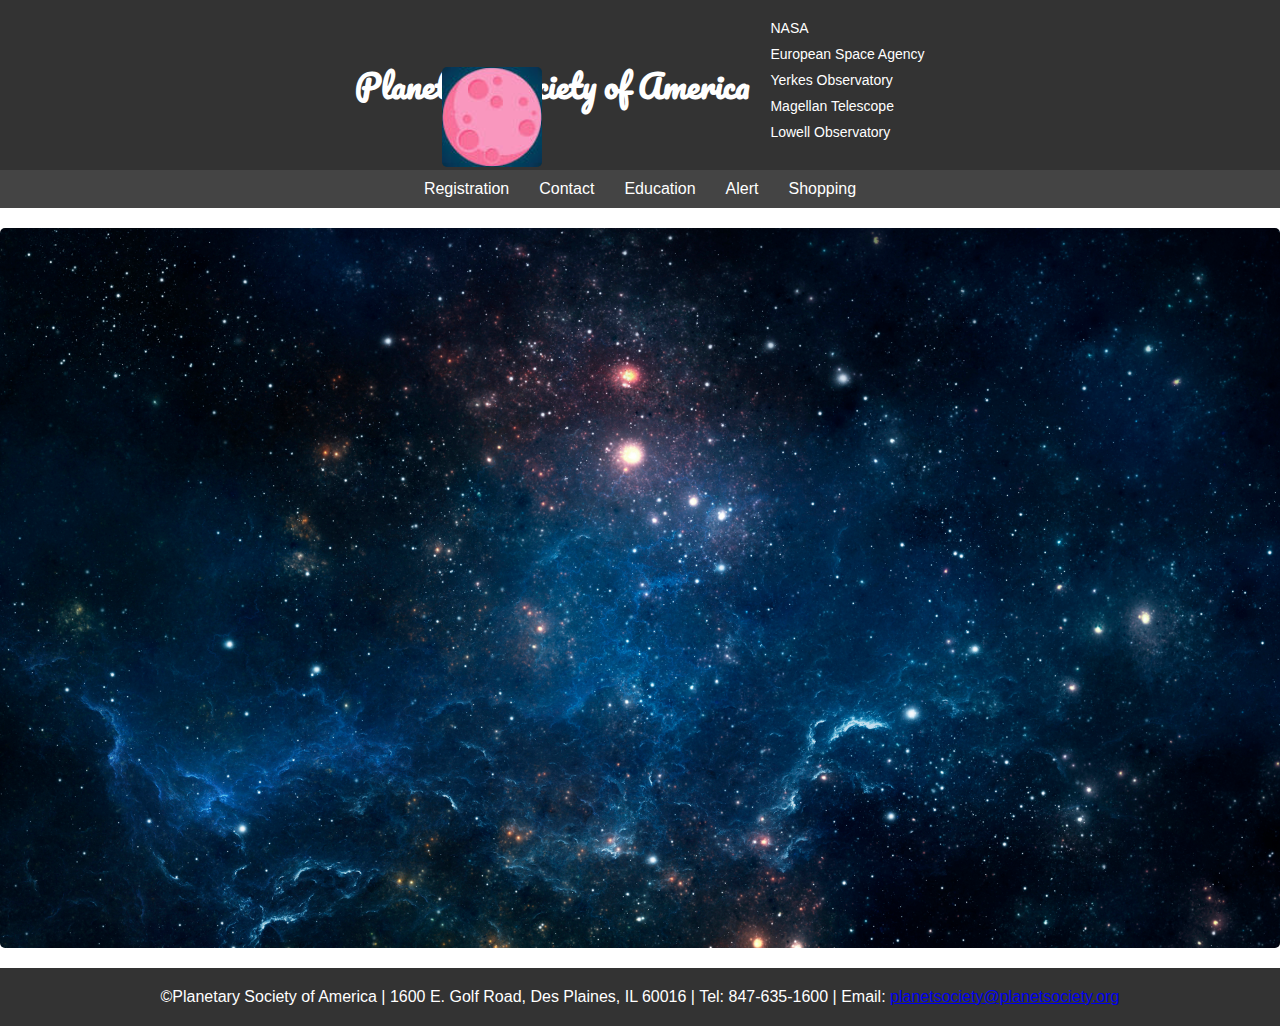
<file: index.html>
<!DOCTYPE html>
<html lang="en">
<head>
    <meta charset="UTF-8">
    <meta name="viewport" content="width=device-width, initial-scale=1.0">
    <title>Planetary Society of America</title>
    <link href="https://fonts.googleapis.com/css2?family=Pacifico&display=swap" rel="stylesheet">
    <style>
        body {
            font-family: Arial, sans-serif;
            margin: 0;
            padding: 0;
			overflow-x: hidden;
        }
		
		header {
			background-color: #333;
			padding: 20px;
			display: flex;
			justify-content: center;
			align-items: center;
		}

		header h1 {
			font-family: 'Pacifico', cursive;
			font-size: 32px;
			color: white;
			margin-right: 20px;
		}

		.vertical-nav {
			display: flex;
			flex-direction: column;
		}

		.vertical-nav a {
			color: white;
			text-decoration: none;
			margin-bottom: 10px;
			font-size: 14px;
		}

		.vertical-nav a:hover {
			color: #ccc;
		}
		
		.horizontal-nav {
            display: flex;
            justify-content: center;
            background-color: #444;
            padding: 10px;
        }

        .horizontal-nav a {
            color: white;
            text-decoration: none;
            margin: 0 15px;
        }

        .horizontal-nav a:hover {
            color: #ccc;
        }

		.slideshow-container {
			position: relative;
			max-width: 100%;
			margin: 20px auto;
		}

		.slide {
			display: none;
			width: 100%;
		}

		.active {
			display: block;
		}

		footer {
			background-color: #333;
			color: white;
			padding: 20px;
			text-align: center;
		}
		
		img {
            border-radius: 5px;
        }
	</style>
	<script>
		window.addEventListener('DOMContentLoaded', (event) => {
			let slideIndex = 0;
			showSlides();

			function showSlides() {
				const slides = document.getElementsByClassName("slide");
				for (let i = 0; i < slides.length; i++) {
					slides[i].classList.remove("active");
				}
				slideIndex++;
				if (slideIndex > slides.length) { slideIndex = 1 }
				slides[slideIndex - 1].classList.add("active");
				setTimeout(showSlides, 3000); // Change image every 3 seconds
			}
		});
	</script>
	</head>
<body>
    <header>
        <h1>Planetary Society of America</h1>
		<nav class="vertical-nav">
			<a href="https://www.nasa.gov/" target="_blank">NASA</a>
			<a href="https://www.esa.int/" target="_blank">European Space Agency</a>
			<a href="https://www.yerkesobservatory.org/" target="_blank">Yerkes Observatory</a>
			<a href="https://www.lco.cl/telescopes-information/magellan/" target="_blank">Magellan Telescope</a>
			<a href="https://lowell.edu/" target="_blank">Lowell Observatory</a>
		</nav>
    </header>
	<nav class="horizontal-nav">
    <a href="registration.html">Registration</a>
    <a href="contact.html">Contact</a>
    <a href="education.html">Education</a>
    <a href="alert.html">Alert</a>
    <a href="shopping.html">Shopping</a>
	</nav>

	<div class="slideshow-container">
		<img class="slide active" src="image1.jpg" alt="Stars">
		<img class="slide" src="image2.jpg" alt="Planets">
		<img class="slide" src="image3.png" alt="Universe">
		<img class="slide" src="image4.jpg" alt="Galaxies">
		<img class="slide" src="image5.jpg" alt="Nebulae">
		<img class="slide" src="image6.jpg" alt="Second Nebulae">
		<img class="slide" src="image7.jpg" alt="Sol Planets">
	</div>
	<script src="script.js"></script>
	<footer>
		&copy;Planetary Society of America | 1600 E. Golf Road, Des Plaines, IL 60016 | Tel: 847-635-1600 | Email: <a href="mailto:planetsociety@planetsociety.org">planetsociety@planetsociety.org</a>
	</footer>
</body>
</html>
</file>
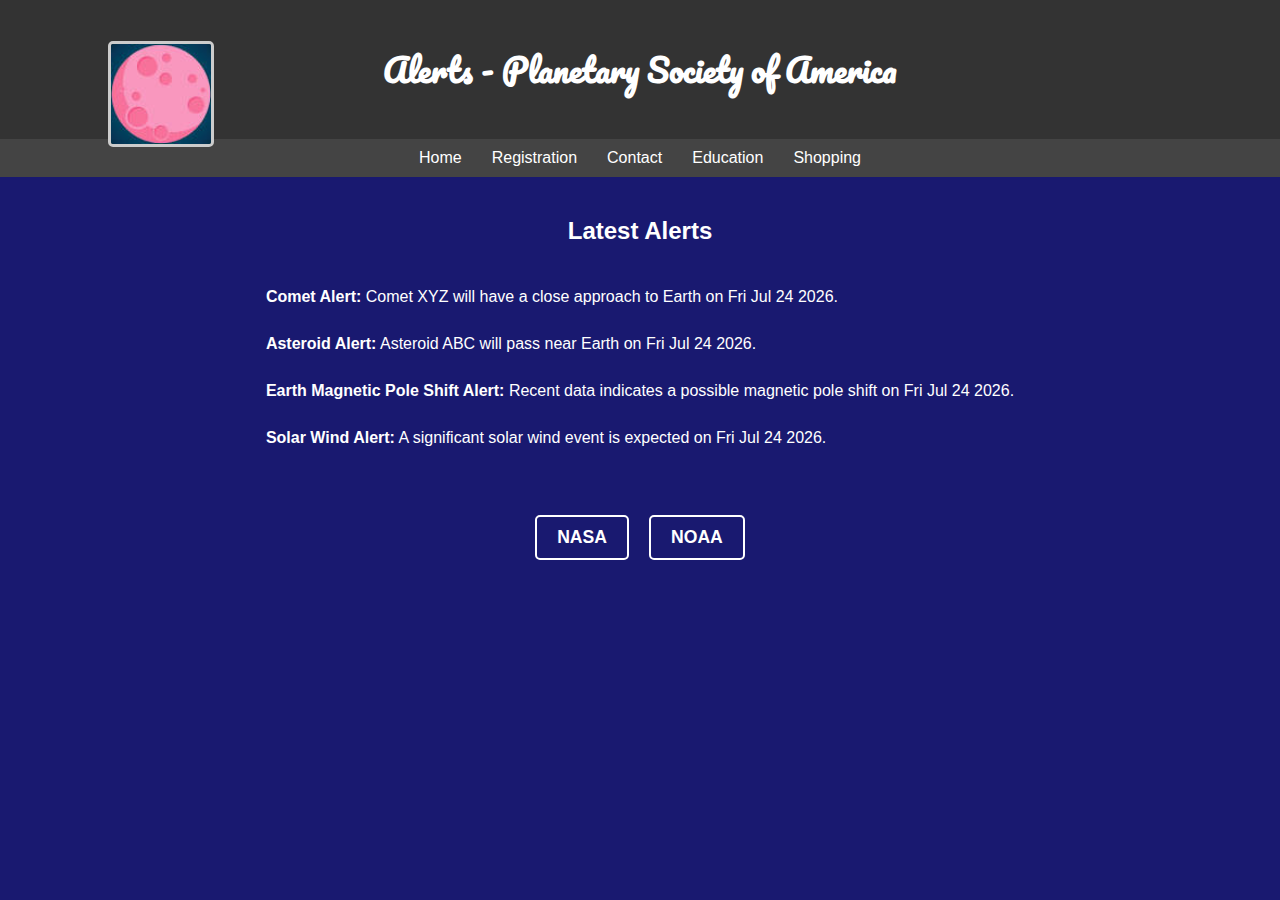
<file: alert.html>
<!DOCTYPE html>
<html lang="en">
<head>
    <meta charset="UTF-8">
    <meta name="viewport" content="width=device-width, initial-scale=1.0">
    <title>Alerts - Planetary Society of America</title>
    <link href="https://fonts.googleapis.com/css2?family=Pacifico&display=swap" rel="stylesheet">
    <style>
        body {
            font-family: Arial, sans-serif;
            margin: 0;
            padding: 0;
            background-color: #191970;
            color: white;
			overflow-x: hidden;
        }

        header {
            background-color: #333;
            padding: 20px;
            text-align: center;
        }

        header h1 {
            font-family: 'Pacifico', cursive;
            font-size: 32px;
            color: white;
        }

        .horizontal-nav {
            display: flex;
            justify-content: center;
            background-color: #444;
            padding: 10px;
        }

        .horizontal-nav a {
            color: white;
            text-decoration: none;
            margin: 0 15px;
        }

        .horizontal-nav a:hover {
            color: #ccc;
        }

        main {
            padding: 20px;
            text-align: center;
        }

        h2 {
            margin-bottom: 20px;
        }

        ul {
            list-style-type: none;
            padding: 0px;
            display: inline-block;
            text-align: left;
			line-height: 2;
        }

        li {
            margin-bottom: 15px;
        }

        .external-links {
            display: flex;
            justify-content: center;
            margin-top: 30px;
        }

        .external-links a {
            text-decoration: none;
            color: white;
            border: 2px solid white;
            border-radius: 5px;
            padding: 10px 20px;
            margin: 0 10px;
            font-weight: bold;
            font-size: 1.1em;
            transition: all 0.3s ease-in-out;
        }

        .external-links a:hover {
            background-color: white;
            color: #191970;
        }
		
		img {
            border: 3px solid #ccc;
            border-radius: 5px;
            object-fit: cover;
        }
    </style>
</head>
<body>
	<script src="script.js"></script>
    <header>
        <h1>Alerts - Planetary Society of America</h1>
    </header>
    <nav class="horizontal-nav">
        <a href="index.html">Home</a>
        <a href="registration.html">Registration</a>
        <a href="contact.html">Contact</a>
        <a href="education.html">Education</a>
        <a href="shopping.html">Shopping</a>
    </nav>
    <main>
        <h2>Latest Alerts</h2>
        <ul>
            <li>
                <strong>Comet Alert:</strong> Comet XYZ will have a close approach to Earth on <span class="currentDate"></span>.
            </li>
            <li>
                <strong>Asteroid Alert:</strong> Asteroid ABC will pass near Earth on <span class="currentDate"></span>.
            </li>
            <li>
                <strong>Earth Magnetic Pole Shift Alert:</strong> Recent data indicates a possible magnetic pole shift on <span class="currentDate"></span>.
            </li>
            <li>
                <strong>Solar Wind Alert:</strong> A significant solar wind event is expected on <span class="currentDate"></span>.
            </li>
           <!-- Add more alerts as needed -->
        </ul>
        <div class="external-links">
            <a href="https://www.nasa.gov/" target="_blank">NASA</a>
            <a href="https://www.noaa.gov/" target="_blank">NOAA</a>
        </div>
    </main>
    <script>
        function displayCurrentDate() {
            const currentDateElements = document.querySelectorAll(".currentDate");
            const now = new Date();
            const dateString = now.toDateString();
            
            currentDateElements.forEach(element => {
                element.innerText = dateString;
            });
        }

        displayCurrentDate();
    </script>
</body>
</html>
</file>
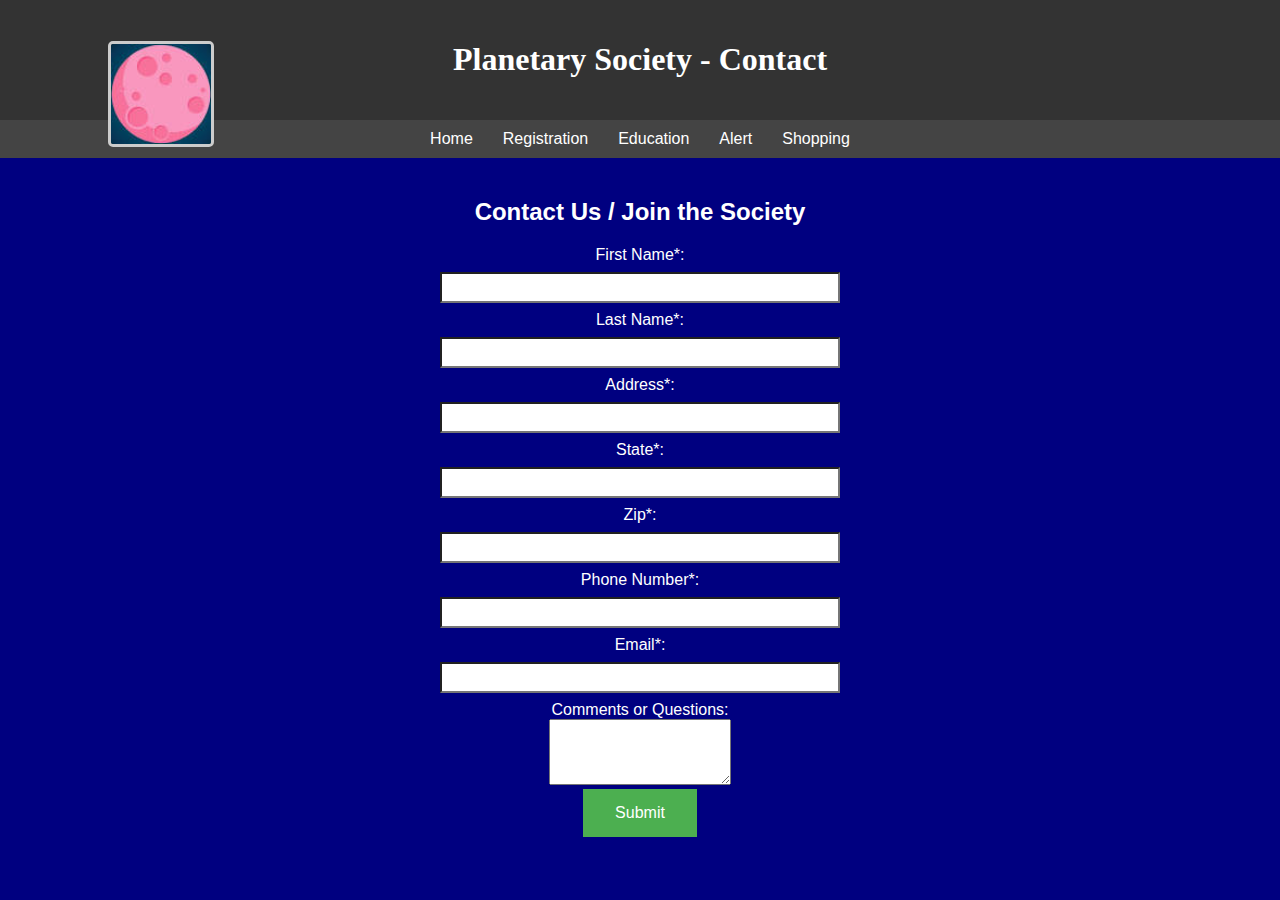
<file: contact.html>
<!DOCTYPE html>
<html lang="en">
<head>
    <meta charset="UTF-8">
    <meta name="viewport" content="width=device-width, initial-scale=1.0">
    <title>Planetary Society - Contact</title>
    <style>
        body {
            font-family: Arial, sans-serif;
            margin: 0;
            padding: 0;
            background-color: #000080; /* midnight blue */
            color: white;
			overflow-x: hidden;
        }

        header {
            background-color: #333;
            padding: 20px;
            text-align: center;
        }

        header h1 {
            font-family: 'Pacifico', cursive;
            font-size: 32px;
            color: white;
        }

        .nav {
            display: flex;
            justify-content: center;
            background-color: #444;
            padding: 10px;
        }

        .nav a {
            color: white;
            text-decoration: none;
            margin: 0 15px;
        }

        .nav a:hover {
            color: #ccc;
        }

        main {
            padding: 20px;
            display: flex;
            flex-direction: column;
            align-items: center;
        }

        form {
            display: flex;
            flex-direction: column;
            align-items: center;
            width: 100%;
            max-width: 400px;
        }

        form input[type="text"],
        form input[type="email"],
        form input[type="tel"],
        form input[type="number"],
        form select {
            width: 100%;
            padding: 6px 12px;
            margin: 8px 0;
            box-sizing: border-box;
            background-color: white;
            color: black;
        }

        form button {
            background-color: #4CAF50;
            border: none;
            color: white;
            padding: 15px 32px;
            text-align: center;
            text-decoration: none;
            display: inline-block;
            font-size: 16px;
            margin: 4px 2px;
            cursor: pointer;
        }
		
		img {
            border: 3px solid #ccc;
            border-radius: 5px;
            object-fit: cover;
        }

    </style>
</head>
<body>
    <header>
        <h1>Planetary Society - Contact</h1>
    </header>
    <nav class="nav">
        <a href="index.html">Home</a>
        <a href="registration.html">Registration</a>
        <a href="education.html">Education</a>
		<a href="alert.html">Alert</a>
        <a href="shopping.html">Shopping</a>
    </nav>
    <main>
        <h2>Contact Us / Join the Society</h2>
        <form>
            <label for="first-name">First Name*:</label>
            <input type="text" id="first-name" name="first-name" required>

            <label for="last-name">Last Name*:</label>
            <input type="text" id="last-name" name="last-name" required>

            <label for="address">Address*:</label>
            <input type="text" id="address" name="address" required>

            <label for="state">State*:</label>
            <input type="text" id="state" name="state" required>

            <label for="zip">Zip*:</label>
            <input type="number" id="zip" name="zip" required>

            <label for="phone-number">Phone Number*:</label>
            <input type="tel" id="phone-number" name="phone-number" required>

            <label for="email">Email*:</label>
			<input type="email" id="email" name="email" required>
			
			<label for="comments">Comments or Questions:</label>
			<textarea id="comments" name="comments" rows="4" cols"50"></textarea>
			
			<button type="submit">Submit</button>
		</form>
	</main>
	<script src="script.js"></script>
</body>
</html>
</file>
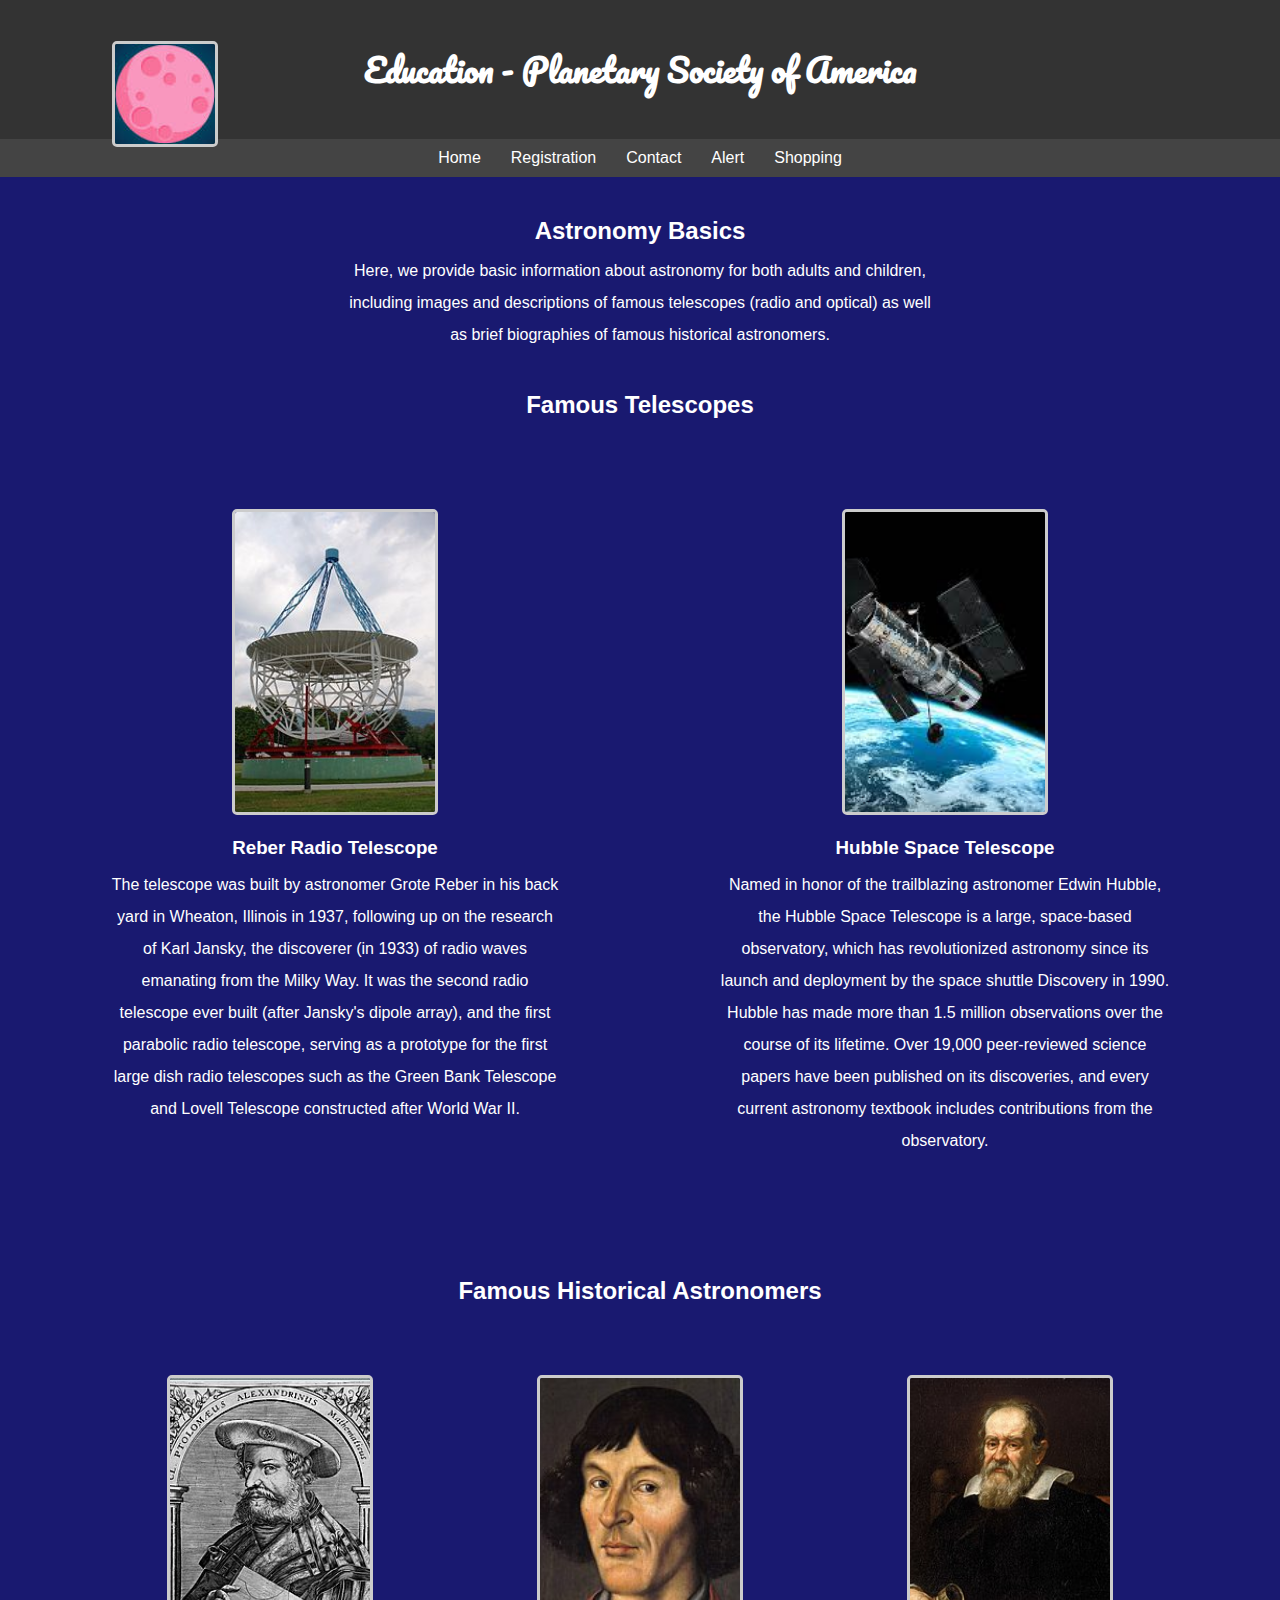
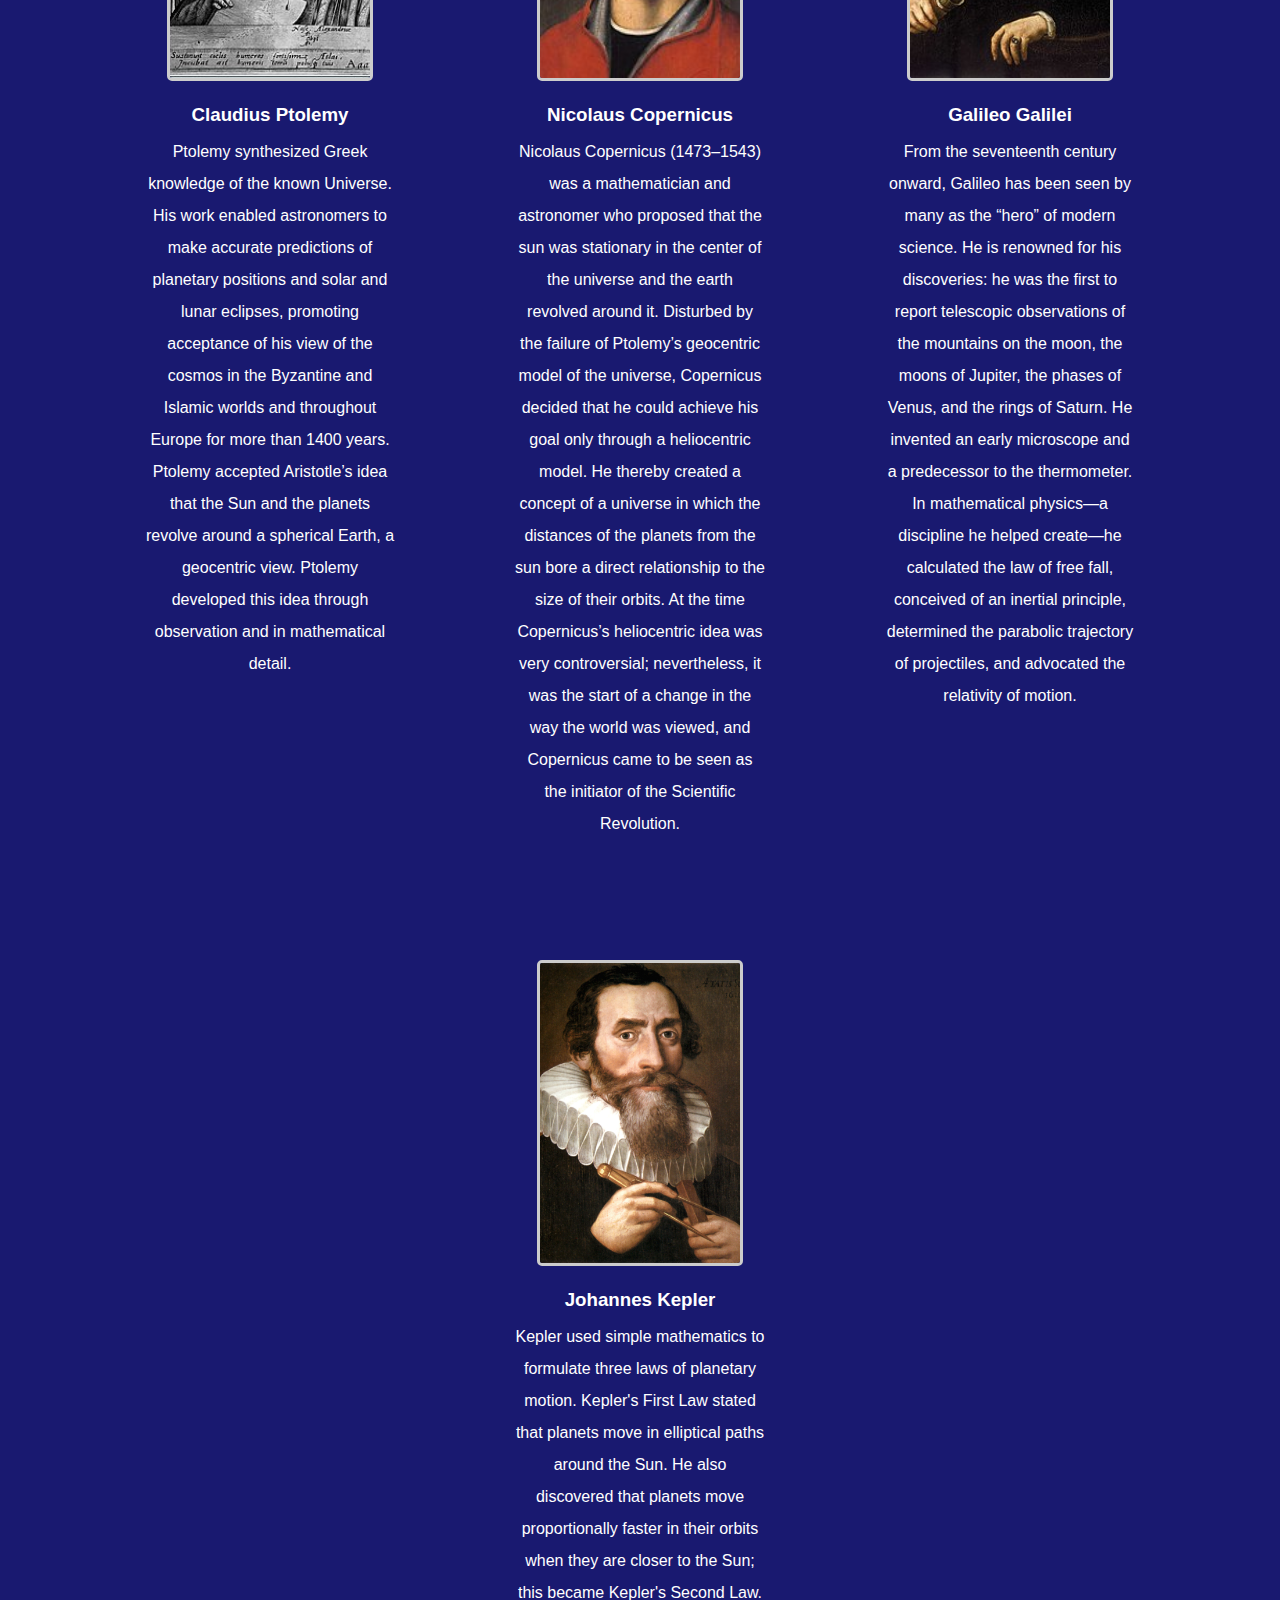
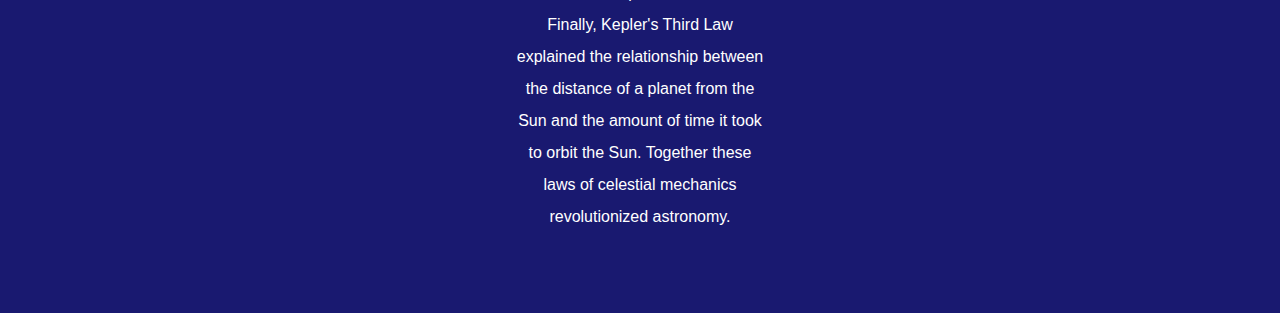
<file: education.html>
<!DOCTYPE html>
<html lang="en">
<head>
    <meta charset="UTF-8">
    <meta name="viewport" content="width=device-width, initial-scale=1.0">
    <title>Education - Planetary Society of America</title>
    <link href="https://fonts.googleapis.com/css2?family=Pacifico&display=swap" rel="stylesheet">
    <style>
        body {
            font-family: Arial, sans-serif;
            margin: 0;
            padding: 0;
            background-color: #191970;
            color: white;
			overflow-x: hidden;
        }
		
        header {
            background-color: #333;
            padding: 20px;
            text-align: center;
        }
		
        header h1 {
            font-family: 'Pacifico', cursive;
            font-size: 32px;
            color: white;
        }
		
        .horizontal-nav {
            display: flex;
            justify-content: center;
            background-color: #444;
            padding: 10px;
        }
		
        .horizontal-nav a {
            color: white;
            text-decoration: none;
            margin: 0 15px;
        }
		
        .horizontal-nav a:hover {
            color: #ccc;
        }
		
		main {
			display: flex;
			flex-wrap: wrap;
			justify-content: center;
			margin-top: 20px;
			width: 100%;
		}
		
		.text-section {
			width: 100%;
			text-align: center;
			margin-bottom: 20px;
		}
		
		.text-section .content {
			display: flex;
			flex-wrap: wrap;
			justify-content: center;
		}
		
		.text-section p {
			max-width: 600px;
			margin: 0 auto;
		}
		
		.telescope {
			max-width: 450px;
			padding: 60px;
		}

        .telescope, .astronomer {
            display: inline-block;
            text-align: center;
            margin: 20px;
        }
		
		.astronomer {
			width: 250px;
			text-align: center;
			padding: 50px;
			margin: 10px;
		}

        img {
            width: 200px;
            height: 300px;
            border: 3px solid #ccc;
            border-radius: 5px;
            object-fit: cover;
        }
		
        h2, h3 {
            margin-bottom: 10px;
        }
		
		p {
			line-height: 2;
		}
    </style>
</head>
<body>
    <header>
        <h1>Education - Planetary Society of America</h1>
    </header>
    <nav class="horizontal-nav">
        <a href="index.html">Home</a>
        <a href="registration.html">Registration</a>
        <a href="contact.html">Contact</a>
        <a href="alert.html">Alert</a>
        <a href="shopping.html">Shopping</a>
    </nav>
    <main>
		<div class="text-section">
        <h2>Astronomy Basics</h2>
		<div class="content">
			<p>Here, we provide basic information about astronomy for both adults and children, including images and descriptions of famous telescopes (radio and optical) as well as brief biographies of famous historical astronomers.</p>
        </div>
		</div>
		<div class="text-section">
        <h2>Famous Telescopes</h2>
		<div class="content">
			<div class="telescope">
				<img src="radio_telescope.jpg" alt="Reber Radio Telescope">
				<h3>Reber Radio Telescope</h3>
				<p>The telescope was built by astronomer Grote Reber in his back yard in Wheaton, Illinois in 1937, following up on the research of Karl Jansky,
				the discoverer (in 1933) of radio waves emanating from the Milky Way. 
				It was the second radio telescope ever built (after Jansky's dipole array), and the first parabolic radio telescope,
				serving as a prototype for the first large dish radio telescopes such as the Green Bank Telescope and Lovell Telescope constructed after World War II.</p>
			</div>
			<div class="telescope">
				<img src="hubble_telescope.jpg" alt="Hubble Space Telescope">
				<h3>Hubble Space Telescope</h3>
				<p>Named in honor of the trailblazing astronomer Edwin Hubble, the Hubble Space Telescope is a large,
				space-based observatory, which has revolutionized astronomy since its launch and deployment by the space shuttle Discovery in 1990.
				Hubble has made more than 1.5 million observations over the course of its lifetime. 
				Over 19,000 peer-reviewed science papers have been published on its discoveries, and every current astronomy textbook includes contributions from the observatory.</p>
			</div>
		</div>
		</div>
        <!-- Add more telescope images and descriptions as needed -->
		<div class="text-section">
        <h2>Famous Historical Astronomers</h2>
		<div class="content">
        <div class="astronomer">
            <img src="Ptolemy.jpg" alt="Claudius Ptolemy">
            <h3>Claudius Ptolemy</h3>
            <p>Ptolemy synthesized Greek knowledge of the known Universe.
			His work enabled astronomers to make accurate predictions of planetary positions and solar and lunar eclipses,
			promoting acceptance of his view of the cosmos in the Byzantine and Islamic worlds and throughout Europe for more than 1400 years.
			Ptolemy accepted Aristotle’s idea that the Sun and the planets revolve around a spherical Earth, a geocentric view.
			Ptolemy developed this idea through observation and in mathematical detail.</p>
        </div>
        <div class="astronomer">
            <img src="Copernicus.jpg" alt="Nicolaus Copernicus">
			<h3>Nicolaus Copernicus</h3>
            <p>Nicolaus Copernicus (1473–1543) was a mathematician and astronomer who proposed that the sun was stationary in the center of the universe and the earth revolved around it.
			Disturbed by the failure of Ptolemy’s geocentric model of the universe, Copernicus decided that he could achieve his goal only through a heliocentric model.
			He thereby created a concept of a universe in which the distances of the planets from the sun bore a direct relationship to the size of their orbits.
			At the time Copernicus’s heliocentric idea was very controversial; nevertheless, it was the start of a change in the way the world was viewed, and Copernicus came to be seen as the initiator of the Scientific Revolution.</p>
        </div>
        <div class="astronomer">
            <img src="Galilei.jpg" alt="Galileo Galilei">
            <h3>Galileo Galilei</h3>
            <p>From the seventeenth century onward, Galileo has been seen by many as the “hero” of modern science.
			He is renowned for his discoveries: he was the first to report telescopic observations of the mountains on the moon, the moons of Jupiter, the phases of Venus, and the rings of Saturn.
			He invented an early microscope and a predecessor to the thermometer.
			In mathematical physics—a discipline he helped create—he calculated the law of free fall, conceived of an inertial principle, determined the parabolic trajectory of projectiles, and advocated the relativity of motion.</p>
        </div>
        <div class="astronomer">
            <img src="Kepler.jpg" alt="Johannes Kepler">
            <h3>Johannes Kepler</h3>
            <p>Kepler used simple mathematics to formulate three laws of planetary motion.
			Kepler's First Law stated that planets move in elliptical paths around the Sun.
			He also discovered that planets move proportionally faster in their orbits when they are closer to the Sun; this became Kepler's Second Law.
			Finally, Kepler's Third Law explained the relationship between the distance of a planet from the Sun and the amount of time it took to orbit the Sun.
			Together these laws of celestial mechanics revolutionized astronomy.</p>
        </div>
		</div>
		</div>
    </main>
	<script src="script.js"></script>
</body>
</html>
</file>
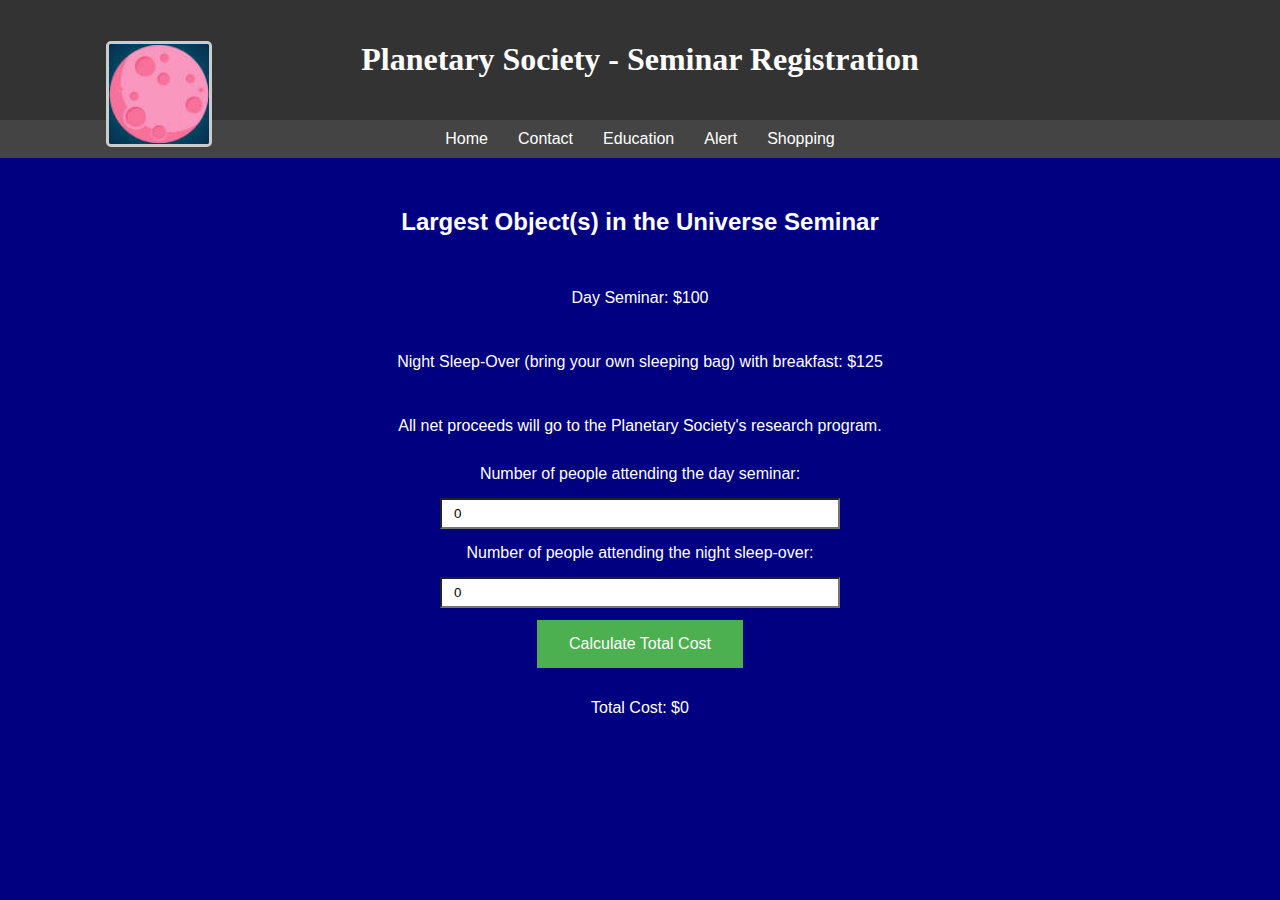
<file: registration.html>
<!DOCTYPE html>
<html lang="en">
<head>
    <meta charset="UTF-8">
    <meta name="viewport" content="width=device-width, initial-scale=1.0">
    <title>Planetary Society - Seminar Registration</title>
    <style>
        body {
            font-family: Arial, sans-serif;
            margin: 0;
            padding: 0;
            background-color: #000080; /* midnight blue */
            color: white;
			overflow-x: hidden;
        }

        header {
            background-color: #333;
            padding: 20px;
            text-align: center;
        }

        header h1 {
            font-family: 'Pacifico', cursive;
            font-size: 32px;
            color: white;
        }
		
		.nav {
            display: flex;
            justify-content: center;
            background-color: #444;
            padding: 10px;
        }

        .nav a {
            color: white;
            text-decoration: none;
            margin: 0 15px;
        }

        .nav a:hover {
            color: #ccc;
        }

        main {
            padding: 20px;
            display: flex;
            flex-direction: column;
            align-items: center;
			line-height: 2;
        }

        form {
            display: flex;
            flex-direction: column;
            align-items: center;
            width: 100%;
            max-width: 400px;
        }

        form input[type="number"] {
            width: 100%;
            padding: 6px 12px;
            margin: 8px 0;
            box-sizing: border-box;
            background-color: white;
            color: black;
        }

        form button {
            background-color: #4CAF50;
            border: none;
            color: white;
            padding: 15px 32px;
            text-align: center;
            text-decoration: none;
            display: inline-block;
            font-size: 16px;
            margin: 4px 2px;
            cursor: pointer;
        }

        #total-cost {
            margin-top: 20px;
        }
		
		img {
            border: 3px solid #ccc;
            border-radius: 5px;
            object-fit: cover;
        }
    </style>
    <script>
        function calculateTotalCost() {
            const daySeminarCount = parseInt(document.getElementById("day-seminar-count").value);
            const nightSleepoverCount = parseInt(document.getElementById("night-sleepover-count").value);
            const totalCost = daySeminarCount * 100 + nightSleepoverCount * 125;
            document.getElementById("total-cost").innerText = "Total Cost: $" + totalCost;
        }
    </script>
</head>
<body>
    <header>
        <h1>Planetary Society - Seminar Registration</h1>
    </header>
	<nav class="nav">
		<a href="index.html">Home</a>
		<a href="contact.html">Contact</a>
		<a href="education.html">Education</a>
		<a href="alert.html">Alert</a>
		<a href="shopping.html">Shopping</a>
	</nav>
    <main>
        <h2>Largest Object(s) in the Universe Seminar</h2>
        <p>Day Seminar: $100</p>
        <p>Night Sleep-Over (bring your own sleeping bag) with breakfast: $125</p>
        <p>All net proceeds will go to the Planetary Society's research program.</p>
        <form>
            <label for="day-seminar-count">Number of people attending the day seminar:</label>
            <input type="number" id="day-seminar-count" name="day-seminar-count" value="0" min="0">
            <label for="night-sleepover-count">Number of people attending the night sleep-over:</label>
            <input type="number" id="night-sleepover-count" name="night-sleepover-count" value="0" min="0">
            <button type="button" onclick="calculateTotalCost()">Calculate Total Cost</button>
            <p id="total-cost">Total Cost: $0</p>
        </form>
    </main>
	<script src="script.js"></script>
</body>
</html>
</file>
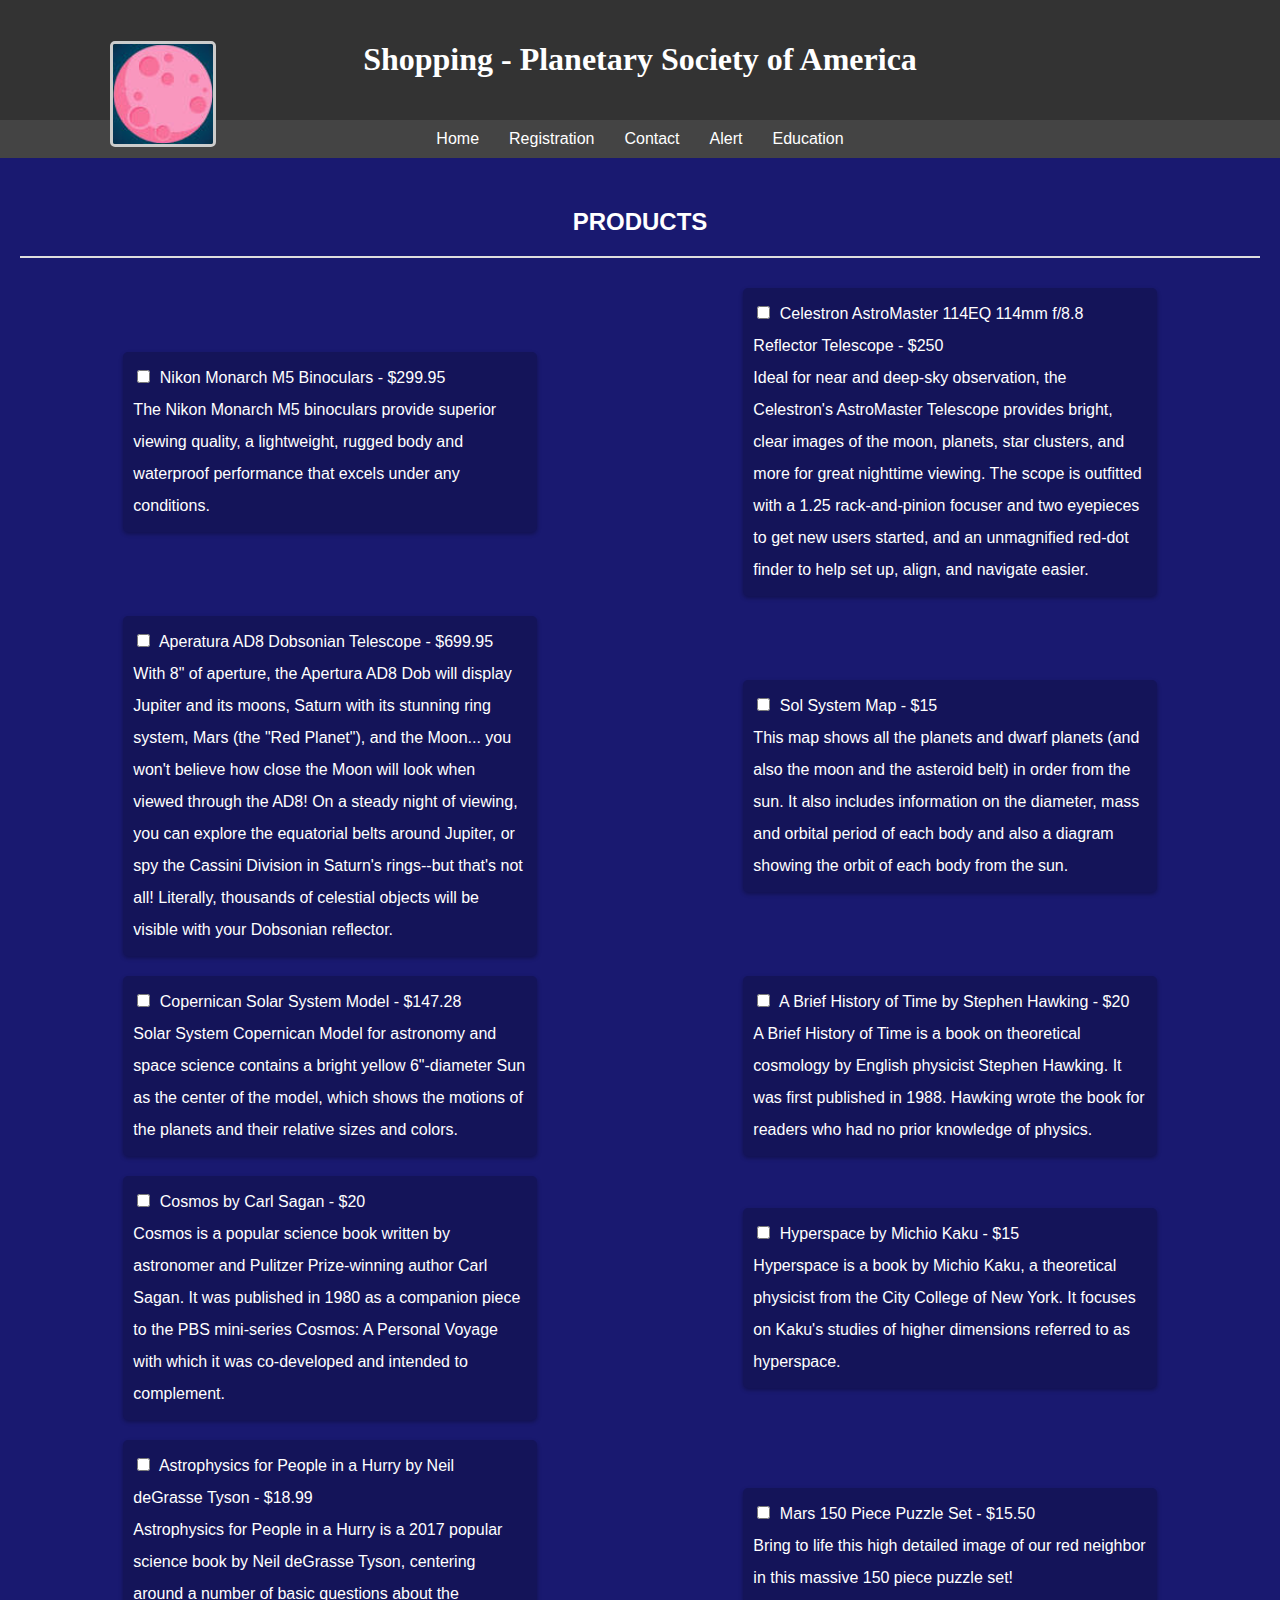
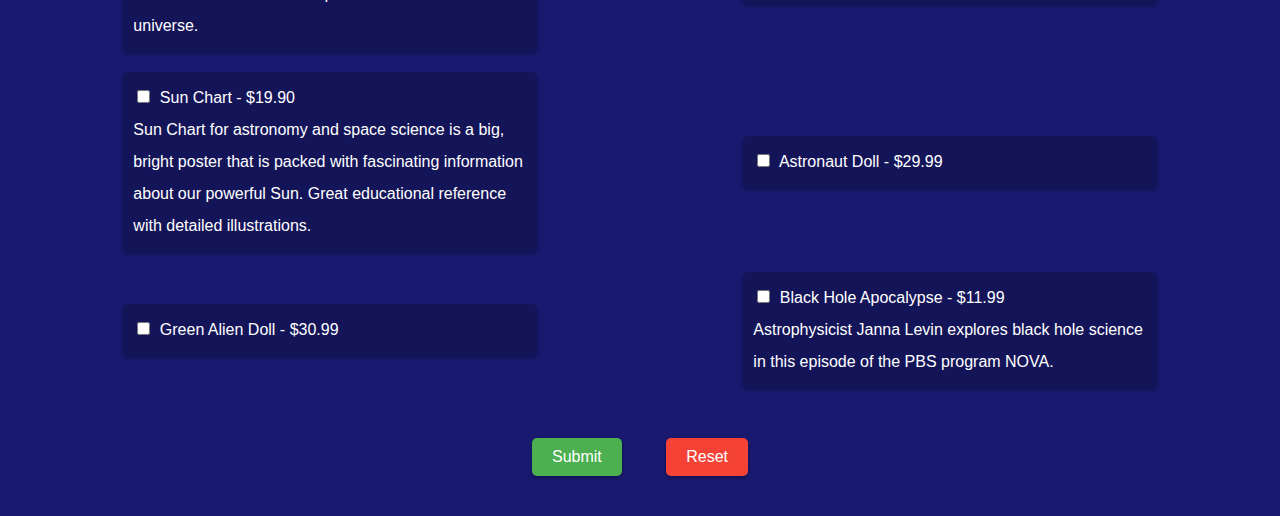
<file: shopping.html>
<!DOCTYPE html>
<html lang="en">
<head>
    <meta charset="UTF-8">
    <meta name="viewport" content="width=device-width, initial-scale=1.0">
    <title>Shopping - Planetary Society of America</title>
    <link href="style1.css" rel="stylesheet">
</head>
<body>
	<script src="script.js"></script>
    <header>
        <h1>Shopping - Planetary Society of America</h1>
    </header>
    <nav class="horizontal-nav">
        <a href="index.html">Home</a>
        <a href="registration.html">Registration</a>
        <a href="contact.html">Contact</a>
        <a href="alert.html">Alert</a>
        <a href="education.html">Education</a>
    </nav>
    <main>
        <h2>Products</h2>
		<div class="products-container">
        <form id="shopping-form">
            <div class="product">
                <label>
                    <input type="checkbox" name="products" value="Nikon Monarch M5 Binoculars" data-price="299.95">
                    Nikon Monarch M5 Binoculars - $299.95<br>
					The Nikon Monarch M5 binoculars provide superior viewing quality, a lightweight, rugged body and waterproof performance that excels under any conditions.
                </label>
            </div>
            <div class="product">
                <label>
                    <input type="checkbox" name="products" value="Celestron AstroMaster 114EQ 114mm f/8.8 Reflector Telescope" data-price="250">
                    Celestron AstroMaster 114EQ 114mm f/8.8 Reflector Telescope - $250<br>
					Ideal for near and deep-sky observation, the Celestron's AstroMaster Telescope provides bright, clear images of the moon, planets, star clusters, and more for great nighttime viewing.
					The scope is outfitted with a 1.25 rack-and-pinion focuser and two eyepieces to get new users started, and an unmagnified red-dot finder to help set up, align, and navigate easier.
                </label>
            </div>
			<div class="product">
                <label>
                    <input type="checkbox" name="products" value="Aperatura AD8 Dobsonian Telescope" data-price="699.95">
                    Aperatura AD8 Dobsonian Telescope - $699.95<br>
					With 8" of aperture, the Apertura AD8 Dob will display Jupiter and its moons, Saturn with its stunning ring system, Mars (the "Red Planet"),
					and the Moon... you won't believe how close the Moon will look when viewed through the AD8!
					On a steady night of viewing, you can explore the equatorial belts around Jupiter, or spy the Cassini Division in Saturn's rings--but that's not all! 
					Literally, thousands of celestial objects will be visible with your Dobsonian reflector.
                </label>
            </div>
            <div class="product">
                <label>
                    <input type="checkbox" name="products" value="Sol System Map" data-price="15">
                    Sol System Map - $15<br>
					This map shows all the planets and dwarf planets (and also the moon and the asteroid belt) in order from the sun.
					It also includes information on the diameter, mass and orbital period of each body and also a diagram showing the orbit of each body from the sun.
                </label>
            </div>
			<div class="product">
                <label>
                    <input type="checkbox" name="products" value="Copernican Solar System Model" data-price="147.28">
                    Copernican Solar System Model - $147.28<br>
					Solar System Copernican Model for astronomy and space science contains a bright yellow 6"-diameter Sun as the center of the model,
					which shows the motions of the planets and their relative sizes and colors.
                </label>
            </div>
            <div class="product">
                <label>
                    <input type="checkbox" name="products" value="A Brief History of Time by Stephen Hawking" data-price="20">
                    A Brief History of Time by Stephen Hawking - $20<br>
					A Brief History of Time is a book on theoretical cosmology by English physicist Stephen Hawking. 
					It was first published in 1988. Hawking wrote the book for readers who had no prior knowledge of physics.
                </label>
            </div>
            <div class="product">
                <label>
                    <input type="checkbox" name="products" value="Cosmos by Carl Sagan" data-price="20">
                    Cosmos by Carl Sagan - $20<br>
					Cosmos is a popular science book written by astronomer and Pulitzer Prize-winning author Carl Sagan.
					It was published in 1980 as a companion piece to the PBS mini-series Cosmos: A Personal Voyage with which it was co-developed and intended to complement.
                </label>
            </div>
			<div class="product">
                <label>
                    <input type="checkbox" name="products" value="Hyperspace by Michio Kaku" data-price="15">
                    Hyperspace by Michio Kaku - $15<br>
					Hyperspace is a book by Michio Kaku, a theoretical physicist from the City College of New York. It focuses on Kaku's studies of higher dimensions referred to as hyperspace.
                </label>
            </div>
			<div class="product">
                <label>
                    <input type="checkbox" name="products" value="Astrophysics for People in a Hurry by Neil deGrasse Tyson" data-price="18.99">
                    Astrophysics for People in a Hurry by Neil deGrasse Tyson - $18.99<br>
					Astrophysics for People in a Hurry is a 2017 popular science book by Neil deGrasse Tyson, centering around a number of basic questions about the universe.
                </label>
            </div>
			<div class="product">
                <label>
                    <input type="checkbox" name="products" value="Mars 150 Piece Puzzle Set" data-price="15.50">
                    Mars 150 Piece Puzzle Set - $15.50<br>
					Bring to life this high detailed image of our red neighbor in this massive 150 piece puzzle set!
                </label>
            </div>
			<div class="product">
                <label>
                    <input type="checkbox" name="products" value="Sun Chart" data-price="19.90">
                    Sun Chart - $19.90<br>
					Sun Chart for astronomy and space science is a big, bright poster that is packed with fascinating information about our powerful Sun.
					Great educational reference with detailed illustrations.
                </label>
            </div>
            <div class="product">
                <label>
                    <input type="checkbox" name="products" value="Astronaut Doll" data-price="29.99">
                    Astronaut Doll - $29.99
                </label>
            </div>
			<div class="product">
                <label>
                    <input type="checkbox" name="products" value="Green Alien Doll" data-price="30.99">
                    Green Alien Doll - $30.99
                </label>
            </div>
			<div class="product">
                <label>
                    <input type="checkbox" name="products" value="Black Hole Apocalypse" data-price="11.99">
                    Black Hole Apocalypse - $11.99<br>
					Astrophysicist Janna Levin explores black hole science in this episode of the PBS program NOVA.
                </label>
            </div>
        </form>
			<div class="button-container">
				<button type="button" onclick="submitOrder()">Submit</button>
				<button type="reset" form="shopping-form">Reset</button>
			</div>
		</div>
        <div id="order-summary" style="display:none;">
            <h3>Your Order:</h3>
            <ul id="order-items"></ul>
            <p>Total: $<span id="order-total">0</span></p>
        </div>
    </main>
    <script>
        function submitOrder() {
            const checkboxes = document.querySelectorAll('input[type="checkbox"]');
            const orderItems = document.querySelector("#order-items");
            const orderSummary = document.querySelector("#order-summary");
            const orderTotal = document.querySelector("#order-total");

            let total = 0;
            orderItems.innerHTML = '';

            checkboxes.forEach(checkbox => {
                if (checkbox.checked) {
                    const item = document.createElement("li");
                    item.textContent = checkbox.value;
                    orderItems.appendChild(item);

                    total += parseInt(checkbox.dataset.price);
                }
            });

            orderTotal.textContent = total;
            orderSummary.style.display = "block";
        }
    </script>
</body>
</html>
</file>
<file: style1.css>
/* style1.css */

body {
    font-family: Arial, sans-serif;
    margin: 0;
    padding: 0;
    background-color: #191970;
    color: white;
	overflow-x: hidden;
}

header {
    background-color: #333;
    padding: 20px;
    text-align: center;
    box-shadow: 0 3px 5px rgba(0, 0, 0, 0.3);
}

header h1 {
    font-family: 'Pacifico', cursive;
    font-size: 32px;
    color: white;
}

.horizontal-nav {
    display: flex;
    justify-content: center;
    background-color: #444;
    padding: 10px;
}

.horizontal-nav a {
    color: white;
    text-decoration: none;
    margin: 0 15px;
}

.horizontal-nav a:hover {
    color: #ccc;
}

main {
    padding: 20px;
	line-height: 2;
}

h2 {
    margin-bottom: 20px;
    text-align: center;
    text-transform: uppercase;
    font-size: 24px;
    border-bottom: 2px solid #ddd;
    padding-bottom: 10px;
}

form {
    display: flex;
    flex-wrap: wrap;
    justify-content: space-around;
    align-items: center;
}

.products-container {
	display: flex;
	flex-direction: column;
	align-items: center;
}

.product {
    width: calc(33.33% - 20px);
    padding: 10px;
    margin: 10px;
    background-color: rgba(0, 0, 0, 0.2);
    border-radius: 5px;
    box-shadow: 0 2px 4px rgba(0, 0, 0, 0.3);
}

input[type="checkbox"] {
    margin-right: 5px;
}

button {
    margin: 20px;
    padding: 10px 20px;
    font-size: 16px;
    border: none;
    border-radius: 5px;
    cursor: pointer;
    box-shadow: 0 2px 4px rgba(0, 0, 0, 0.3);
    transition: all 0.3s ease;
}

button[type="button"] {
    background-color: #4caf50;
    color: white;
}

button[type="reset"] {
    background-color: #f44336;
    color: white;
}

button:hover {
    transform: scale(1.05);
    box-shadow: 0 3px 6px rgba(0, 0, 0, 0.3);
}

.button-container {
	margin-top: 20px;
}

#order-summary {
    margin-top: 20px;
    padding: 20px;
    background-color: rgba(0, 0, 0, 0.2);
    border-radius: 5px;
    box-shadow: 0 2px 4px rgba(0, 0, 0, 0.3);
}

#order-items {
    list-style-type: none;
    padding: 0;
    margin-bottom: 10px;
}

#order-total {
    font-weight: bold;
}

img {
    border: 3px solid #ccc;
    border-radius: 5px;
    object-fit: cover;
}
</file>
